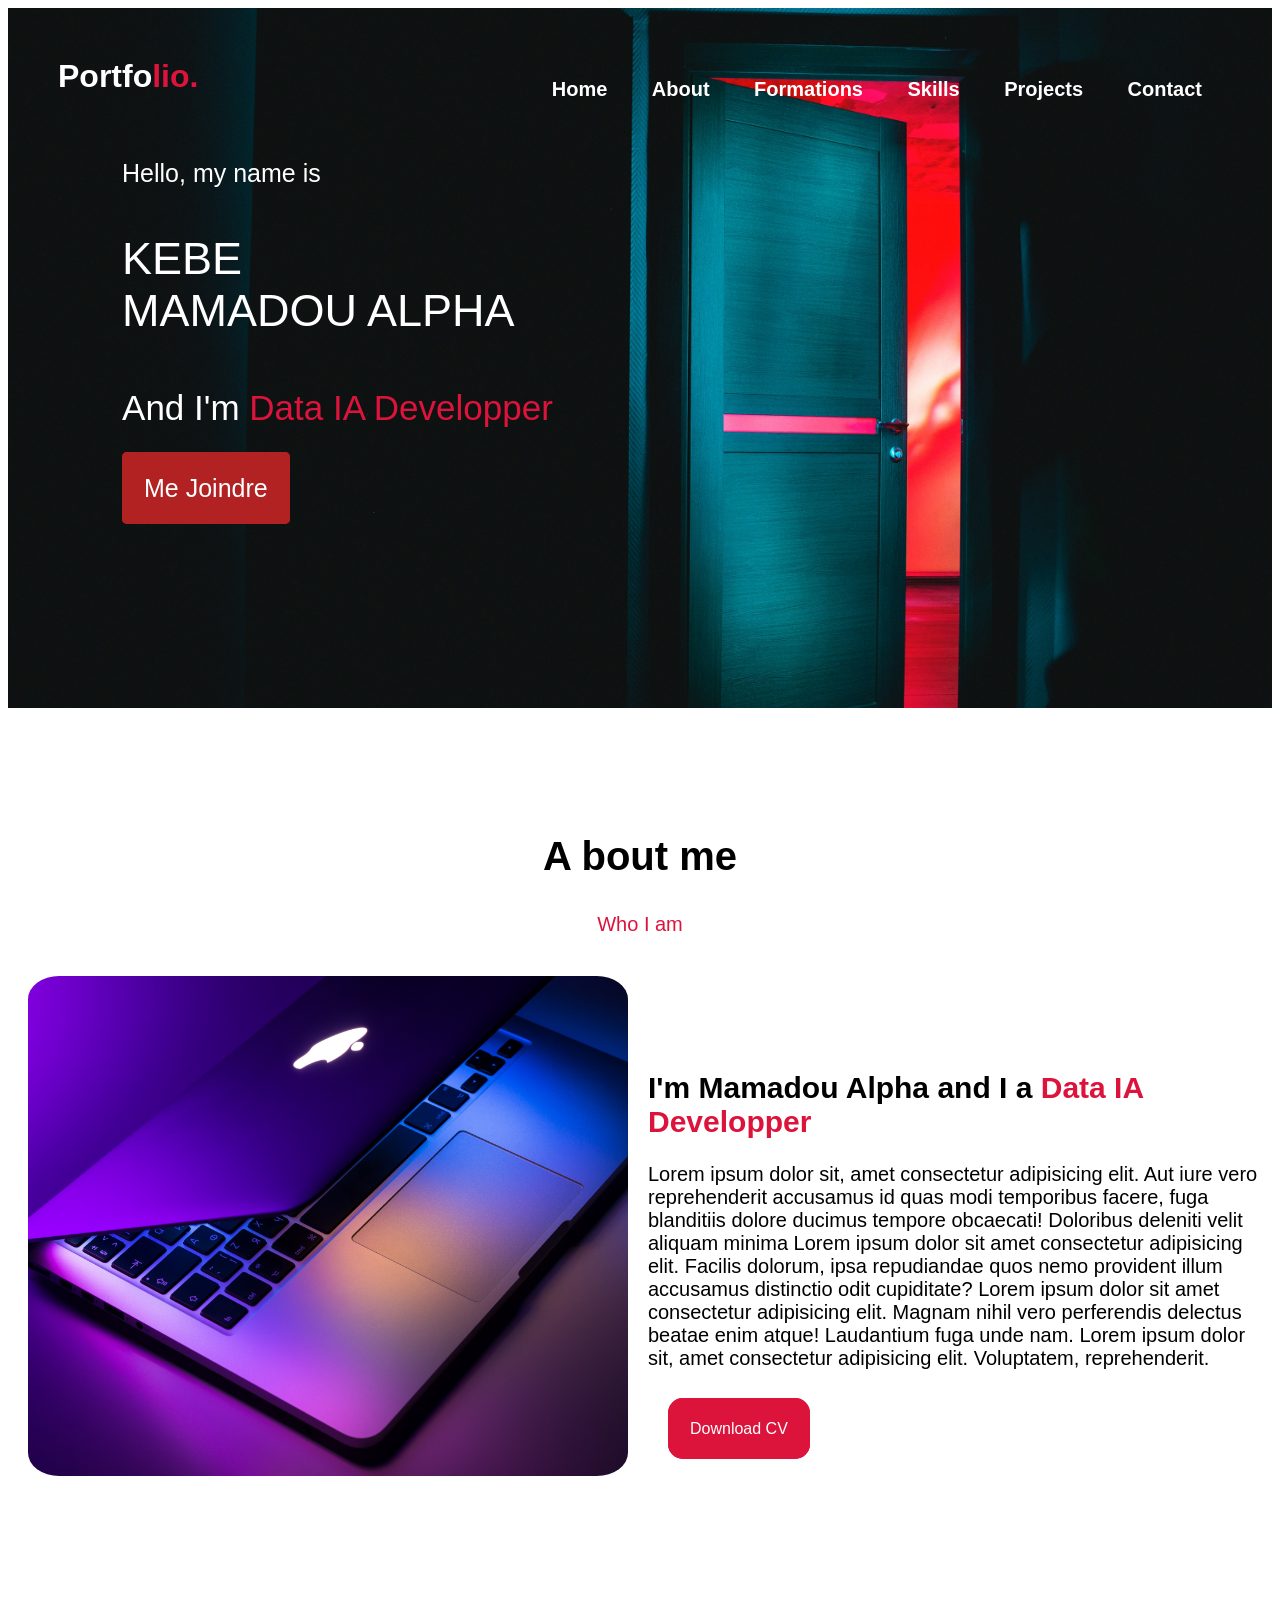
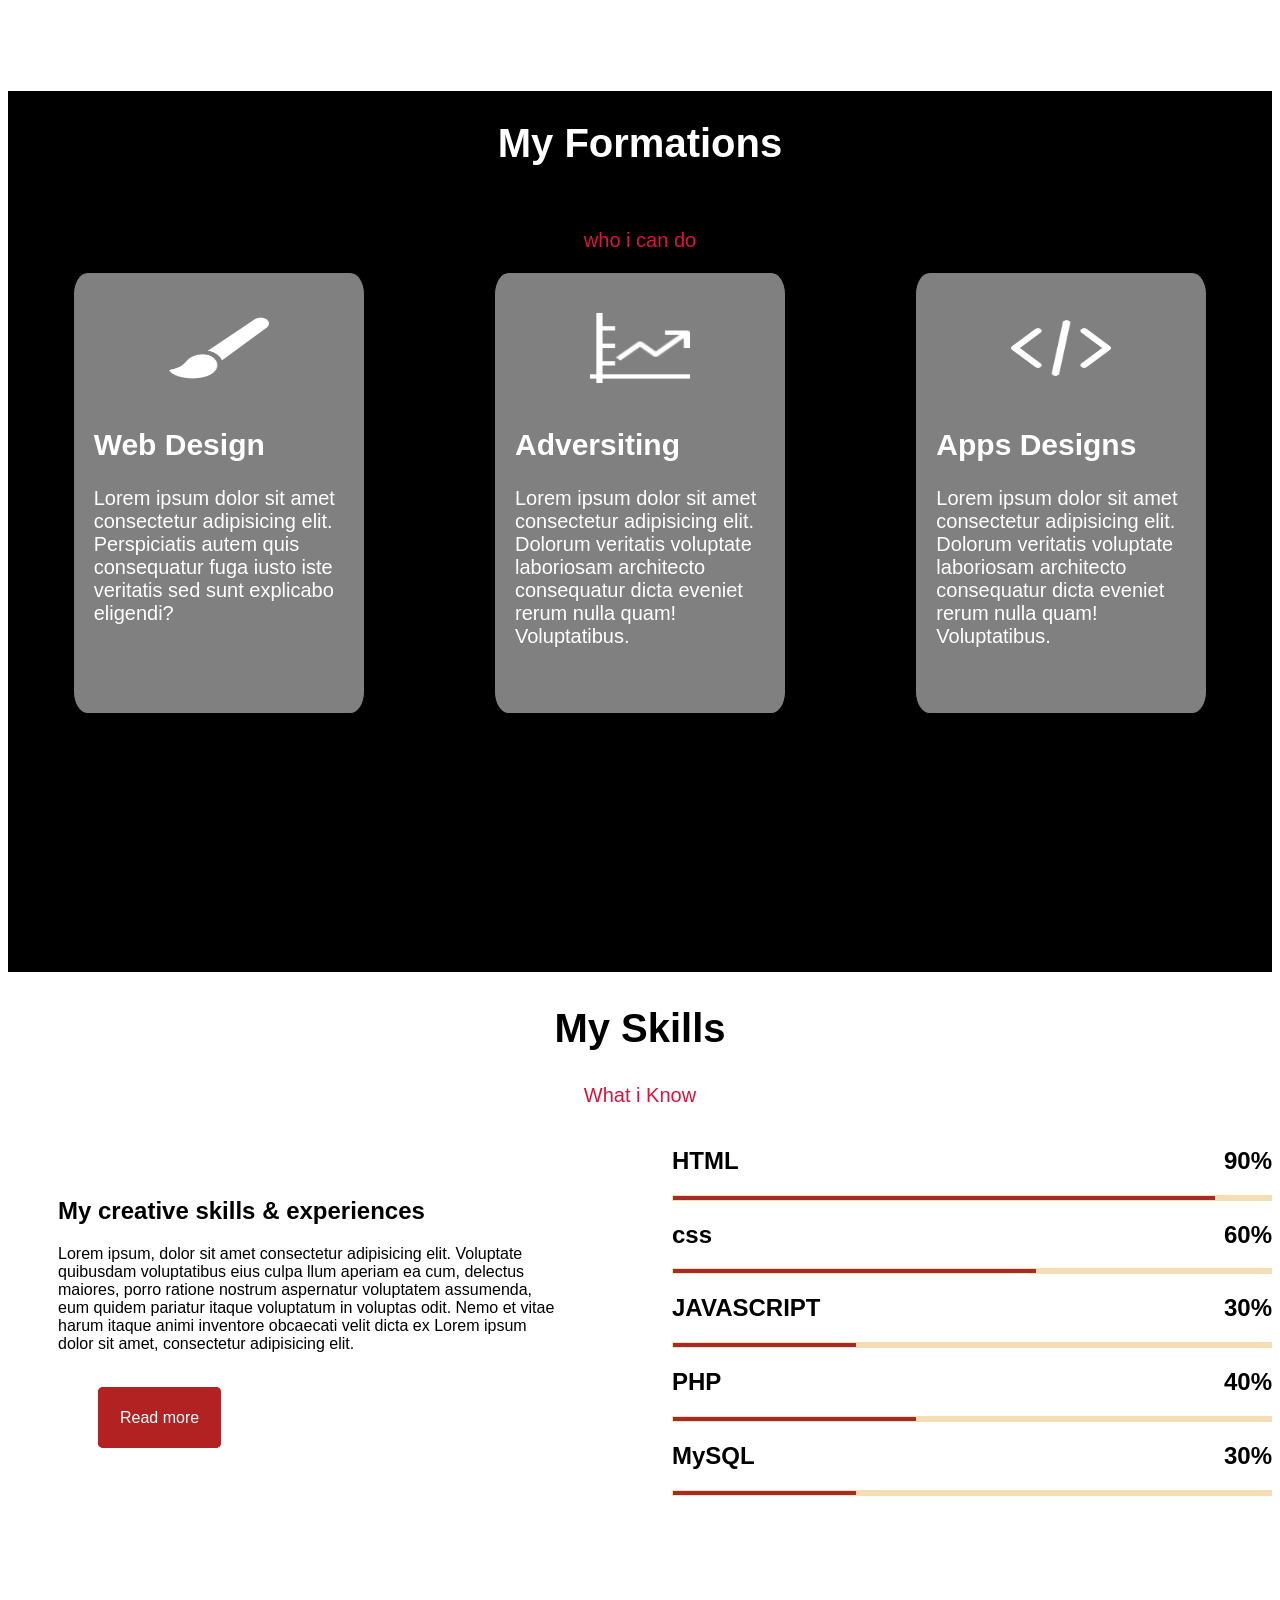
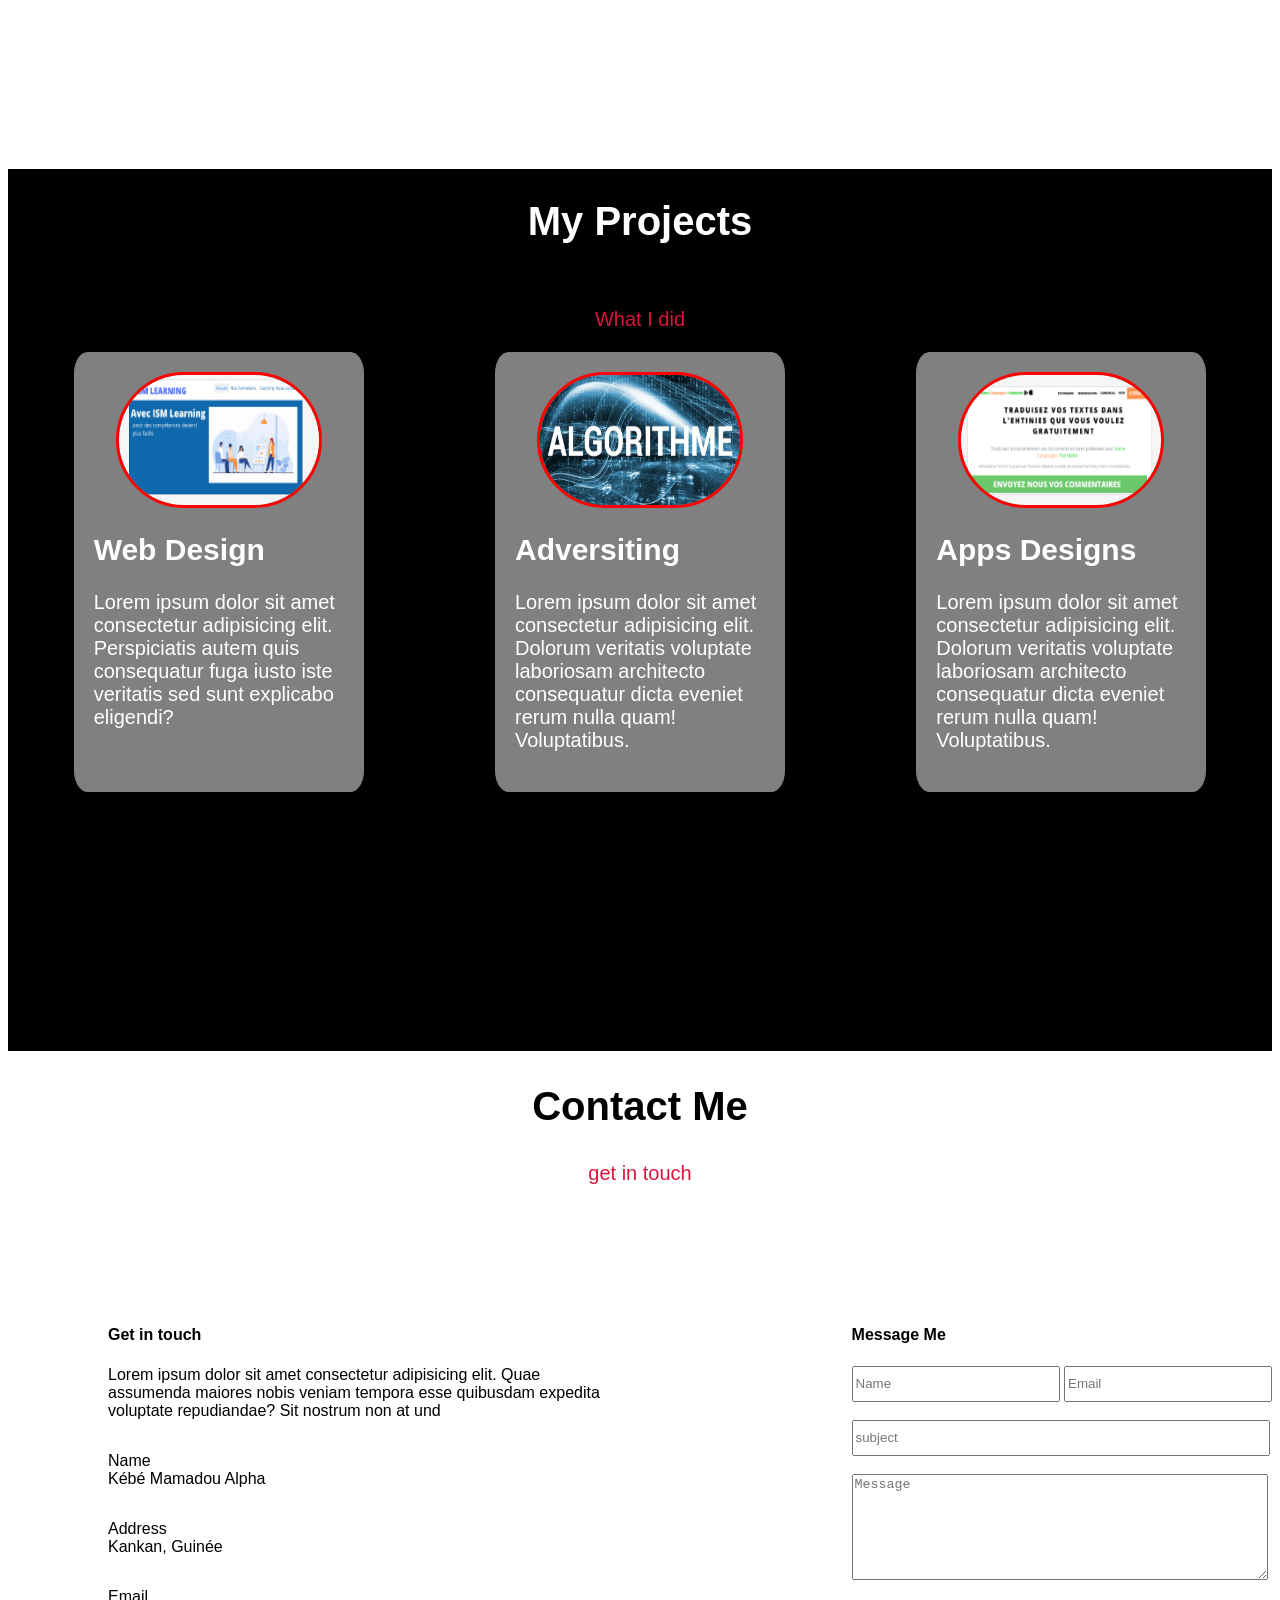
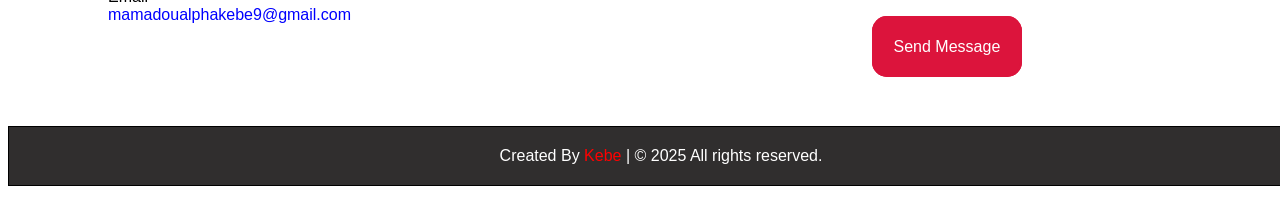
<file: index.html>
<!DOCTYPE html>
<html lang="fr">

<head>
    <meta charset="UTF-8">
    <meta name="viewport" content="width=device-width, initial-scale=1.0">
    <title>Menu</title>
    <link rel="stylesheet" href="style.css">
</head>

<body>
    <header>
        <h1 class="couleur">Portfo<span>lio.</span></h1>
        <nav>
            <ul>
                <li><a href="#" class="menu">Home</a></li>
                <li><a href="#" class="menu">About</a></li>
                <li><a href="#" class="menu">Formations</a></li>
                <li><a href="#" class="menu">Skills</a></li>
                <li><a href="#" class="menu">Projects</a></li>
                <li><a href="#" class="menu">Contact</a></li>
            </ul>
        </nav>
        <div class="info">
            <p class="hello">Hello, my name is</p>
            <p class="nom">KEBE <br> MAMADOU ALPHA</p>
            <P class="metier">And I'm <span>Data IA Developper</span></P>
            <a href="#" class="lien">Me Joindre</a>
        </div>

    </header>
    <section class="sect">
        <div class="section_1">
            <h1 class="bout">A bout me</h1>
            <p class="crimson">Who I am</p>
            <div>
                <img src="MacBook.jpeg" alt="" class="img">
            </div>
            <div class="margin_top">
                <h1 class="mamadou">I'm Mamadou Alpha and I a <span>Data IA Developper</span></h1>
                <p class="consec">Lorem ipsum dolor sit, amet consectetur adipisicing elit. Aut iure vero reprehenderit
                    accusamus id quas modi temporibus facere, fuga blanditiis dolore ducimus tempore obcaecati!
                    Doloribus deleniti velit aliquam minima Lorem ipsum dolor sit amet consectetur adipisicing elit.
                    Facilis dolorum, ipsa repudiandae quos nemo provident illum accusamus distinctio odit cupiditate?
                    Lorem ipsum dolor sit amet consectetur adipisicing elit. Magnam nihil vero perferendis delectus
                    beatae enim atque! Laudantium fuga unde nam. Lorem ipsum dolor sit, amet consectetur adipisicing
                    elit. Voluptatem, reprehenderit.</p>
                <div class="margin-top">
                    <a href="#" class="download">Download CV</a dowload>
                </div>

            </div>
        </div>
    </section>
    <section class="formation">
        <div class="section2">
            <h1 class="form">My Formations</h1>
            <p class="crimson">who i can do</p>
            <div class="colone">
                <div class="div">
                    <div class="profile">
                        <img src="paint-brush.png" alt="" class="png">
                    </div>
                    <div>
                        <h1>Web Design</h1>
                        <p> Lorem ipsum dolor sit amet consectetur adipisicing elit. Perspiciatis autem quis consequatur
                            fuga
                            iusto iste veritatis sed sunt explicabo eligendi?</p>
                    </div>
                </div>
                <div class="div">
                    <div class="profile">
                        <img src="analitic.png" alt="" class="png">
                    </div>
                    <div>
                        <h1>Adversiting</h1>
                        <p>Lorem ipsum dolor sit amet consectetur adipisicing elit. Dolorum veritatis voluptate
                            laboriosam
                            architecto consequatur dicta eveniet rerum nulla quam! Voluptatibus.</p>
                    </div>
                </div>
                <div class="div">
                    <div class="profile">
                        <img src="coding.png" alt="" class="png">
                    </div>
                    <div>
                        <h1>Apps Designs</h1>
                        <p>Lorem ipsum dolor sit amet consectetur adipisicing elit. Dolorum veritatis voluptate
                            laboriosam
                            architecto consequatur dicta eveniet rerum nulla quam! Voluptatibus.</p>
                    </div>
                </div>

            </div>
        </div>


    </section>
    <section>
        <div>
            <h1 class="bout">My Skills</h1>
            <p class="crimson">What i Know</p>
            <div class="creation">
                <div class="creative">
                    <div class="skills">
                        <h1>My creative skills & experiences</h1>
                        <p>Lorem ipsum, dolor sit amet consectetur adipisicing elit. Voluptate quibusdam voluptatibus
                            eius
                            culpa llum aperiam ea cum, delectus maiores, porro ratione nostrum aspernatur voluptatem
                            assumenda, eum quidem pariatur itaque voluptatum in voluptas odit. Nemo et vitae harum
                            itaque
                            animi inventore obcaecati velit dicta ex Lorem ipsum dolor sit amet, consectetur adipisicing
                            elit.</p>
                    </div>
                    <div class="ref">
                        <a href="#" class="lien">Read more</a>
                    </div>
                </div>
                <div class="java">
                    <div class="creation2">
                        <h1>HTML</h1>
                        <h1>90%</h1>
                    </div>
                    <div class="bar">
                        <div class="bar_">
                        </div>
                    </div>
                    <div class="creation2">
                        <h1>css</h1>
                        <h1>60%</h1>
                    </div>
                    <div class="bar">
                        <div class="bar_2">
                        </div>
                    </div>
                    <div class="creation2">
                        <h1>JAVASCRIPT</h1>
                        <h1>30%</h1>
                    </div>
                    <div class="bar">
                        <div class="bar_3">
                        </div>
                    </div>
                    <div class="creation2">
                        <h1>PHP</h1>
                        <h1>40%</h1>
                    </div>
                    <div class="bar">
                        <div class="bar_4">
                        </div>
                    </div>
                    <div class="creation2">
                        <h1>MySQL</h1>
                        <h1>30%</h1>
                    </div>
                    <div class="bar">
                        <div class="bar_5">
                        </div>
                    </div>
                </div>
            </div>

        </div>
    </section>
    <section class="formation">
        <div class="section2">
            <h1 class="form">My Projects</h1>
            <p class="crimson">What I did</p>
            <div class="colone">
                <div class="div">
                    <div class="profile">
                        <img src="profile-2.png" alt="" class="w_image">
                    </div>
                    <div>
                        <h1>Web Design</h1>
                        <p>Lorem ipsum dolor sit amet consectetur adipisicing elit. Perspiciatis autem quis consequatur
                            fuga
                            iusto iste veritatis sed sunt explicabo eligendi?</p>
                    </div>
                </div>
                <div class="div">
                    <div class="profile">
                        <img src="profile-3.jpeg" alt="" class="w_image">
                    </div>
                    <div>
                        <h1>Adversiting</h1>
                        <p>Lorem ipsum dolor sit amet consectetur adipisicing elit. Dolorum veritatis voluptate
                            laboriosam
                            architecto consequatur dicta eveniet rerum nulla quam! Voluptatibus.</p>
                    </div>

                </div>
                <div class="div">
                    <div class="profile">
                        <img src="profile-4.png" alt="" class="w_image">
                    </div>
                    <div>
                        <h1>Apps Designs</h1>
                        <p>Lorem ipsum dolor sit amet consectetur adipisicing elit. Dolorum veritatis voluptate
                            laboriosam
                            architecto consequatur dicta eveniet rerum nulla quam! Voluptatibus.</p>
                    </div>
                </div>
            </div>
        </div>


    </section>
    <section>
        <h1 class="bout">Contact Me</h1>
        <p class="crimson">get in touch</p>
        <div class="fin">
            <div class="get">
                <h4>Get in touch</h4>
                <p>
                    Lorem ipsum dolor sit amet consectetur adipisicing elit. Quae assumenda maiores nobis veniam tempora
                    esse
                    quibusdam expedita voluptate repudiandae? Sit nostrum non at und
                </p>
                <div class="adress">
                    <div class="adress2">
                        <p>Name <br>
                            Kébé Mamadou Alpha</p>
                    </div>
                </div>
                <div class="adress">
                    <div class="adress2">
                        <p>Address <br>
                            Kankan, Guinée</p>
                    </div>
                </div>
                <div class="adress">
                    <div class="adress2">
                        <p>Email <br>
                            <a class="email-link" href="">mamadoualphakebe9@gmail.com</a>
                        </p>
                    </div>
                </div>
            </div>
            <div id="fin">
                <h4>Message Me</h4>
                <form action="">
                    <input type="text" placeholder="Name">
                    <input type="email" name="" id="" placeholder="Email"><br><br>
                    <input type="text" name="" id="bb" placeholder="subject"><br><br>
                    <textarea name="" id="" placeholder="Message"></textarea><br><br><br><br>
                    <a href="" class="send">Send Message</a>
                </form>
            </div>
        </div>

    </section><br><br><br>
    <footer class="foot">
        <p class="spam">Created By<span class="span"> Kebe</span> | © 2025 All rights reserved.</p>
    </footer>




</body>

</html>
</file>
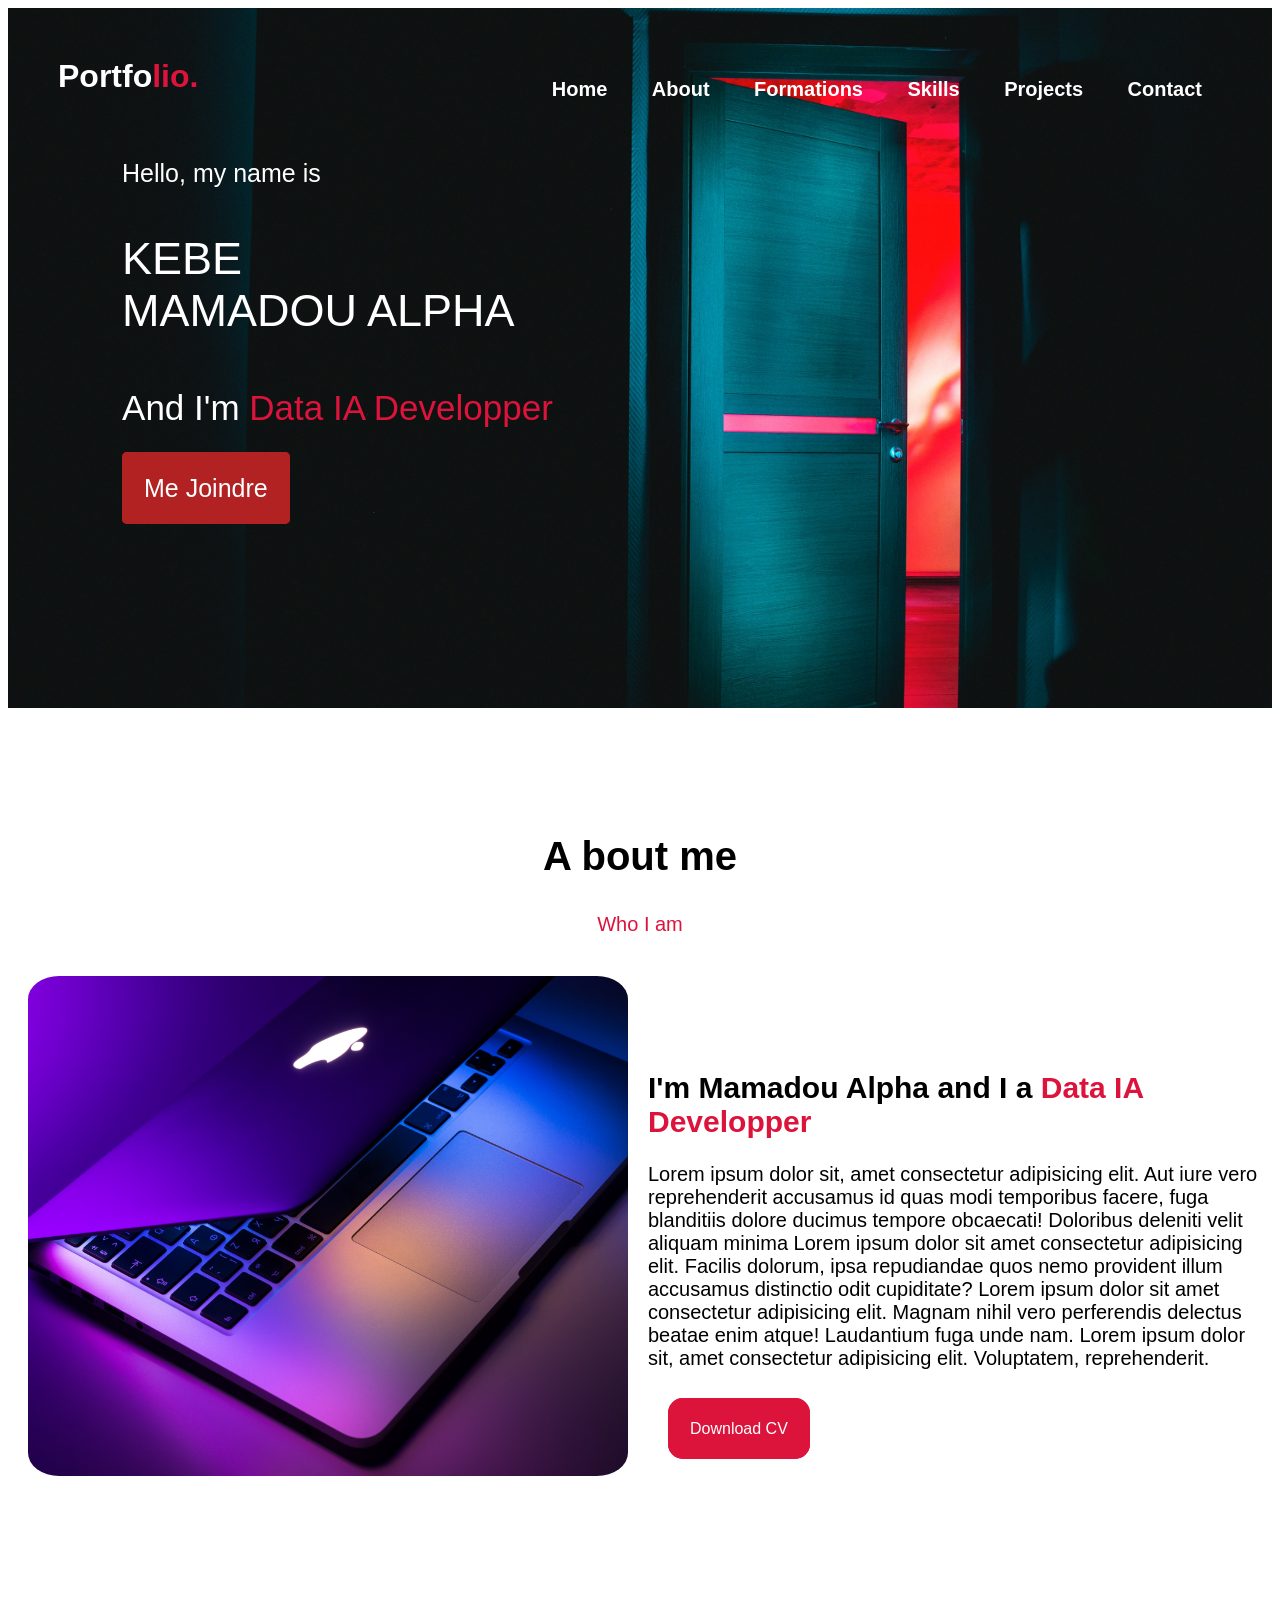
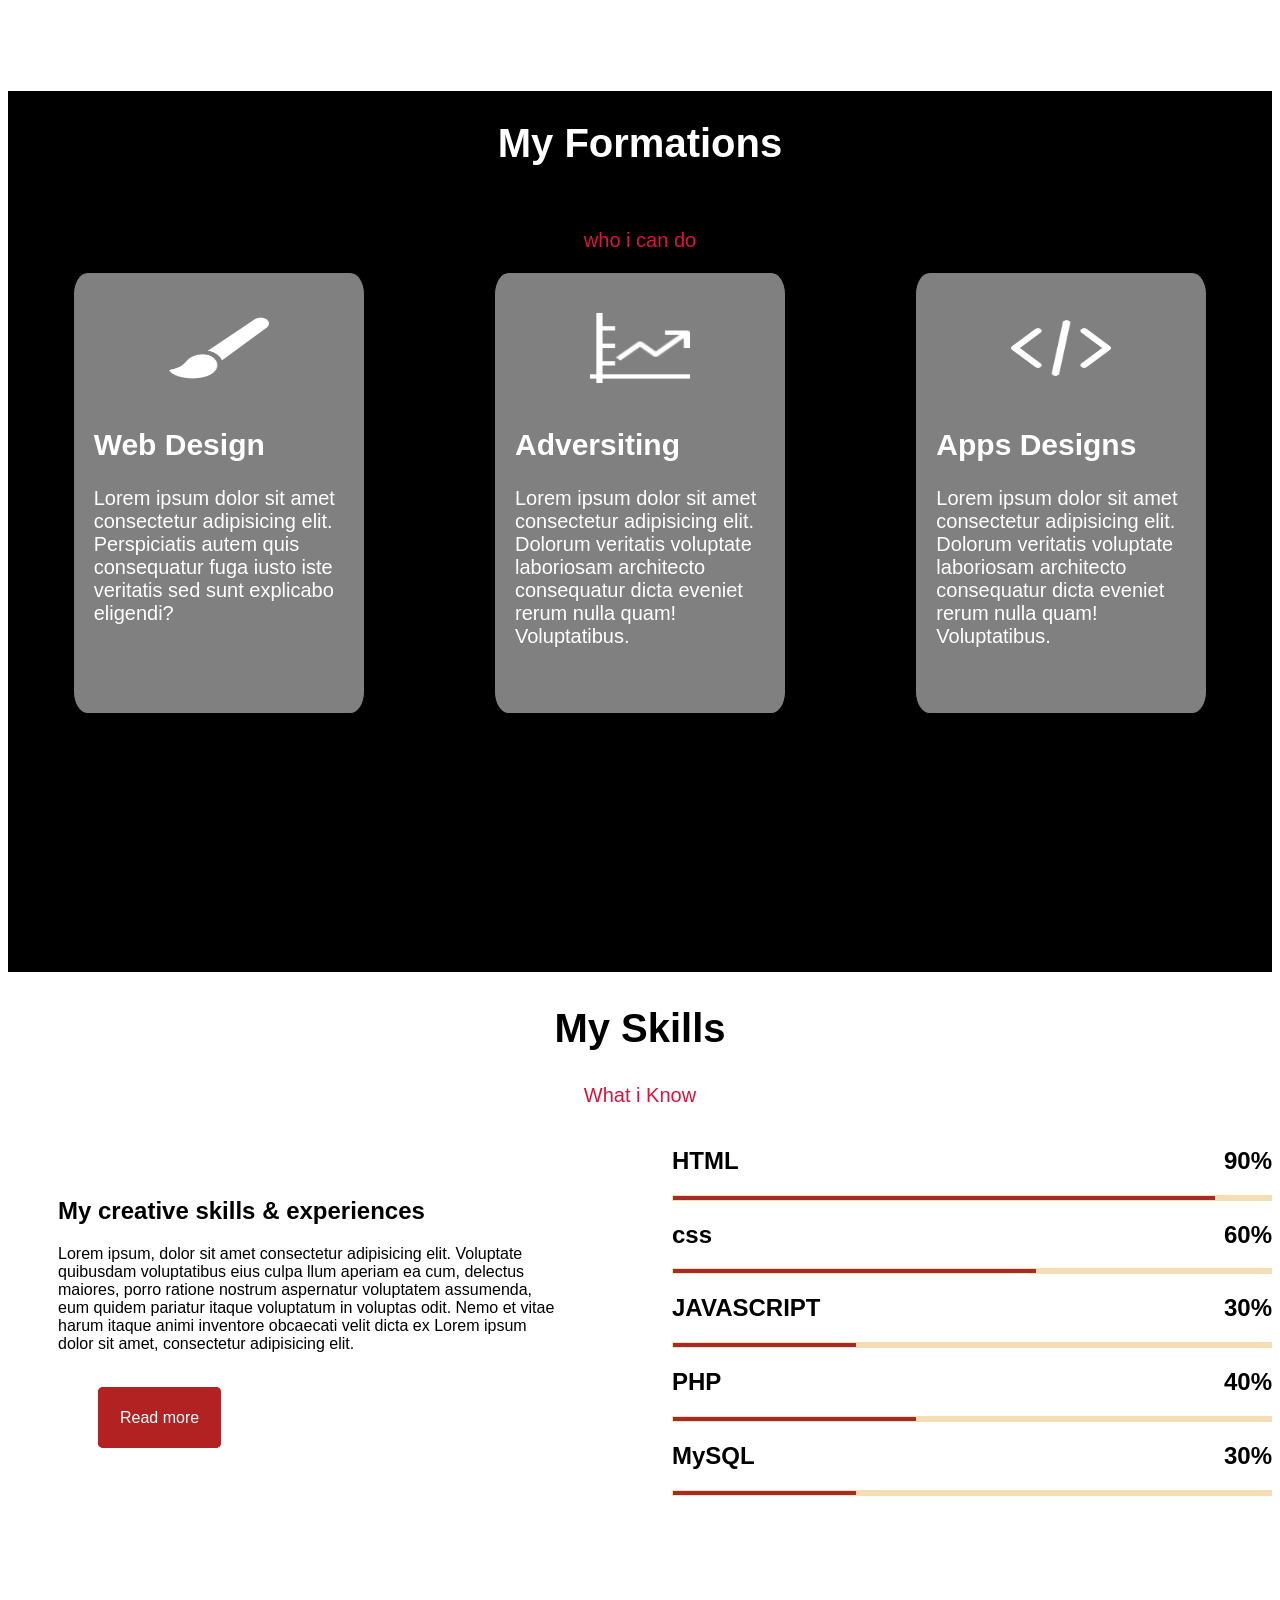
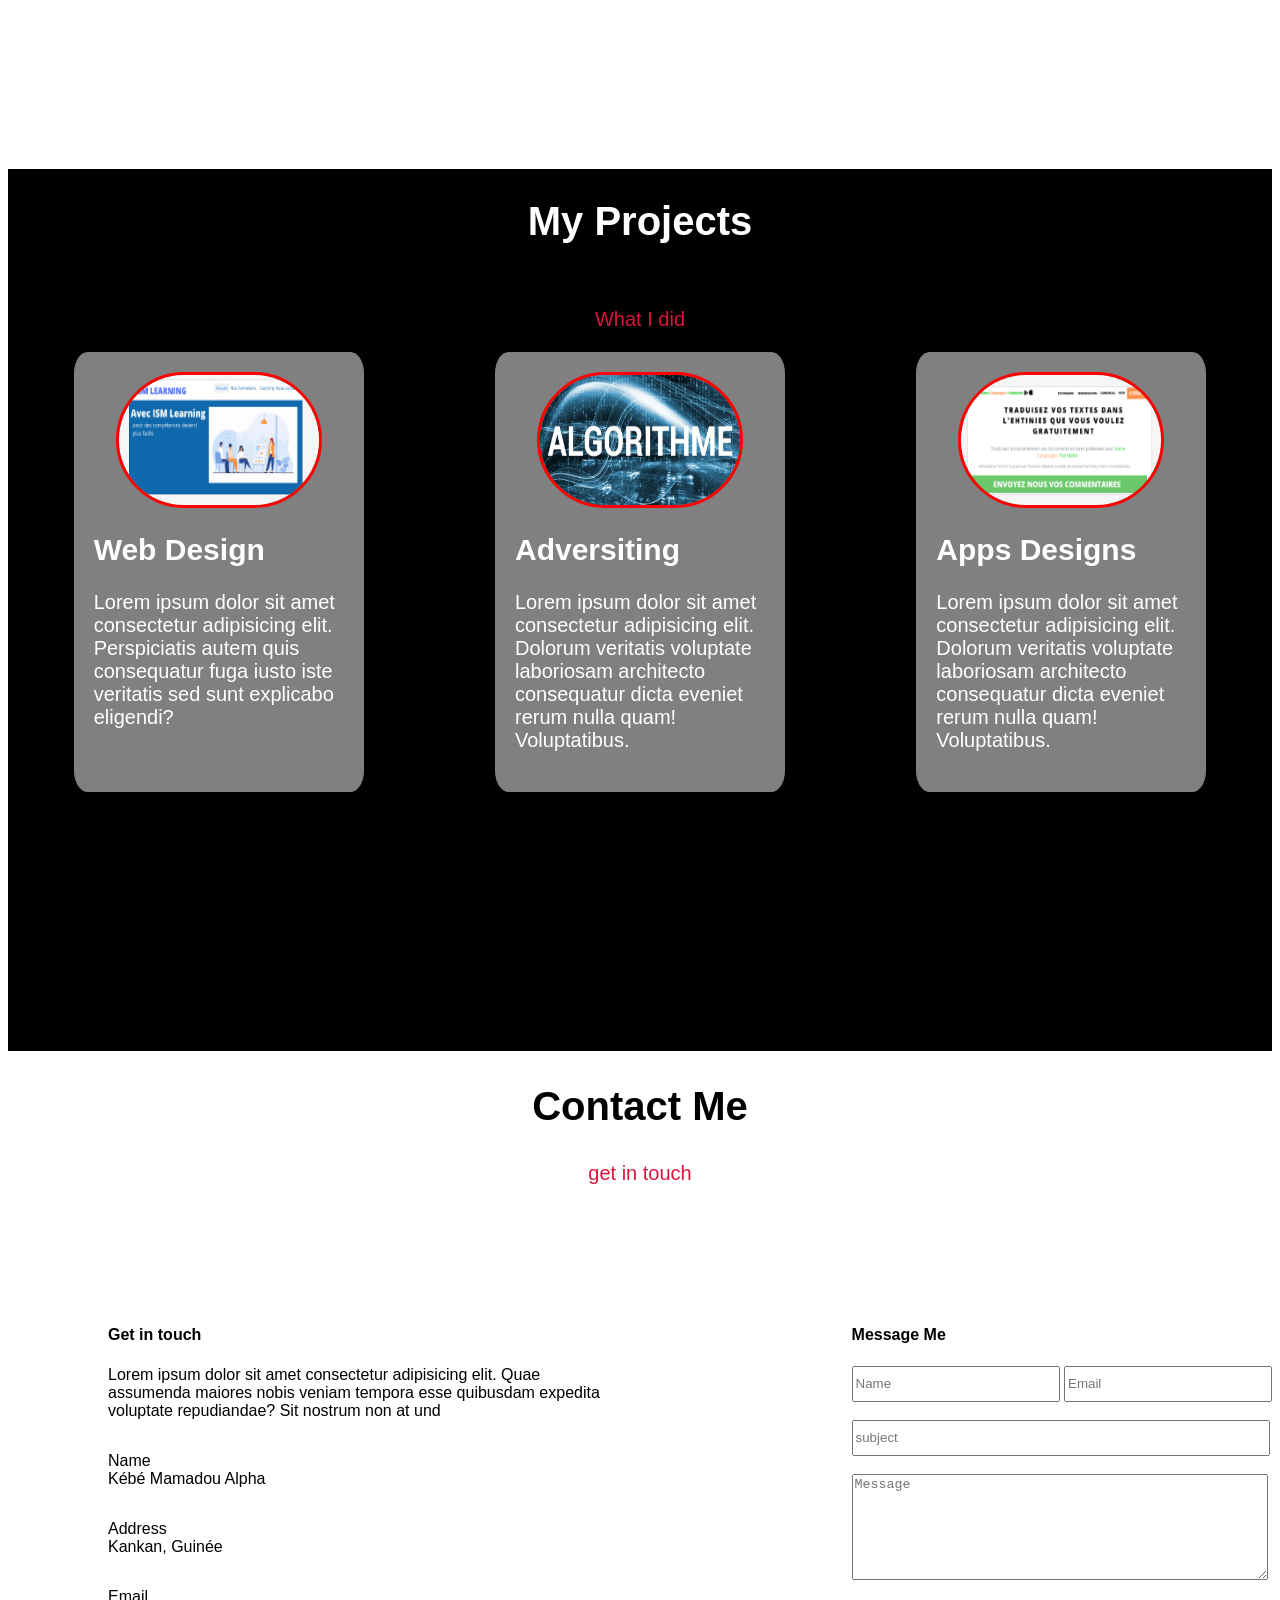
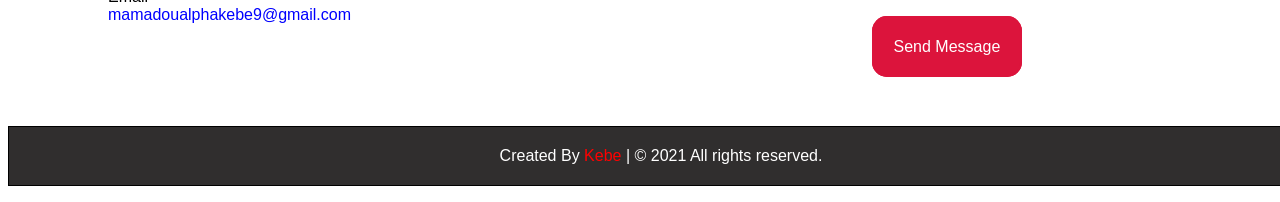
<file: menu.html>
<!DOCTYPE html>
<html lang="fr">

<head>
    <meta charset="UTF-8">
    <meta name="viewport" content="width=device-width, initial-scale=1.0">
    <title>Menu</title>
    <link rel="stylesheet" href="style.css">
</head>

<body>
    <header>
        <h1 class="couleur">Portfo<span>lio.</span></h1>
        <nav>
            <ul>
                <li><a href="#" class="menu">Home</a></li>
                <li><a href="#" class="menu">About</a></li>
                <li><a href="#" class="menu">Formations</a></li>
                <li><a href="#" class="menu">Skills</a></li>
                <li><a href="#" class="menu">Projects</a></li>
                <li><a href="#" class="menu">Contact</a></li>
            </ul>
        </nav>
        <div class="info">
            <p class="hello">Hello, my name is</p>
            <p class="nom">KEBE <br> MAMADOU ALPHA</p>
            <P class="metier">And I'm <span>Data IA Developper</span></P>
            <a href="#" class="lien">Me Joindre</a>
        </div>

    </header>
    <section class="sect">
        <div class="section_1">
            <h1 class="bout">A bout me</h1>
            <p class="crimson">Who I am</p>
            <div>
                <img src="MacBook.jpeg" alt="" class="img">
            </div>
            <div class="margin_top">
                <h1 class="mamadou">I'm Mamadou Alpha and I a <span>Data IA Developper</span></h1>
                <p class="consec">Lorem ipsum dolor sit, amet consectetur adipisicing elit. Aut iure vero reprehenderit
                    accusamus id quas modi temporibus facere, fuga blanditiis dolore ducimus tempore obcaecati!
                    Doloribus deleniti velit aliquam minima Lorem ipsum dolor sit amet consectetur adipisicing elit.
                    Facilis dolorum, ipsa repudiandae quos nemo provident illum accusamus distinctio odit cupiditate?
                    Lorem ipsum dolor sit amet consectetur adipisicing elit. Magnam nihil vero perferendis delectus
                    beatae enim atque! Laudantium fuga unde nam. Lorem ipsum dolor sit, amet consectetur adipisicing
                    elit. Voluptatem, reprehenderit.</p>
                <div class="margin-top">
                    <a href="#" class="download">Download CV</a dowload>
                </div>

            </div>
        </div>
    </section>
    <section class="formation">
        <div class="section2">
            <h1 class="form">My Formations</h1>
            <p class="crimson">who i can do</p>
            <div class="colone">
                <div class="div">
                    <div class="profile">
                        <img src="paint-brush.png" alt="" class="png">
                    </div>
                    <div>
                        <h1>Web Design</h1>
                        <p> Lorem ipsum dolor sit amet consectetur adipisicing elit. Perspiciatis autem quis consequatur
                            fuga
                            iusto iste veritatis sed sunt explicabo eligendi?</p>
                    </div>
                </div>
                <div class="div">
                    <div class="profile">
                        <img src="analitic.png" alt="" class="png">
                    </div>
                    <div>
                        <h1>Adversiting</h1>
                        <p>Lorem ipsum dolor sit amet consectetur adipisicing elit. Dolorum veritatis voluptate
                            laboriosam
                            architecto consequatur dicta eveniet rerum nulla quam! Voluptatibus.</p>
                    </div>
                </div>
                <div class="div">
                    <div class="profile">
                        <img src="coding.png" alt="" class="png">
                    </div>
                    <div>
                        <h1>Apps Designs</h1>
                        <p>Lorem ipsum dolor sit amet consectetur adipisicing elit. Dolorum veritatis voluptate
                            laboriosam
                            architecto consequatur dicta eveniet rerum nulla quam! Voluptatibus.</p>
                    </div>
                </div>

            </div>
        </div>


    </section>
    <section>
        <div>
            <h1 class="bout">My Skills</h1>
            <p class="crimson">What i Know</p>
            <div class="creation">
                <div class="creative">
                    <div class="skills">
                        <h1>My creative skills & experiences</h1>
                        <p>Lorem ipsum, dolor sit amet consectetur adipisicing elit. Voluptate quibusdam voluptatibus
                            eius
                            culpa llum aperiam ea cum, delectus maiores, porro ratione nostrum aspernatur voluptatem
                            assumenda, eum quidem pariatur itaque voluptatum in voluptas odit. Nemo et vitae harum
                            itaque
                            animi inventore obcaecati velit dicta ex Lorem ipsum dolor sit amet, consectetur adipisicing
                            elit.</p>
                    </div>
                    <div class="ref">
                        <a href="#" class="lien">Read more</a>
                    </div>
                </div>
                <div class="java">
                    <div class="creation2">
                        <h1>HTML</h1>
                        <h1>90%</h1>
                    </div>
                    <div class="bar">
                        <div class="bar_">
                        </div>
                    </div>
                    <div class="creation2">
                        <h1>css</h1>
                        <h1>60%</h1>
                    </div>
                    <div class="bar">
                        <div class="bar_2">
                        </div>
                    </div>
                    <div class="creation2">
                        <h1>JAVASCRIPT</h1>
                        <h1>30%</h1>
                    </div>
                    <div class="bar">
                        <div class="bar_3">
                        </div>
                    </div>
                    <div class="creation2">
                        <h1>PHP</h1>
                        <h1>40%</h1>
                    </div>
                    <div class="bar">
                        <div class="bar_4">
                        </div>
                    </div>
                    <div class="creation2">
                        <h1>MySQL</h1>
                        <h1>30%</h1>
                    </div>
                    <div class="bar">
                        <div class="bar_5">
                        </div>
                    </div>
                </div>
            </div>

        </div>
    </section>
    <section class="formation">
        <div class="section2">
            <h1 class="form">My Projects</h1>
            <p class="crimson">What I did</p>
            <div class="colone">
                <div class="div">
                    <div class="profile">
                        <img src="profile-2.png" alt="" class="w_image">
                    </div>
                    <div>
                        <h1>Web Design</h1>
                        <p>Lorem ipsum dolor sit amet consectetur adipisicing elit. Perspiciatis autem quis consequatur
                            fuga
                            iusto iste veritatis sed sunt explicabo eligendi?</p>
                    </div>
                </div>
                <div class="div">
                    <div class="profile">
                        <img src="profile-3.jpeg" alt="" class="w_image">
                    </div>
                    <div>
                        <h1>Adversiting</h1>
                        <p>Lorem ipsum dolor sit amet consectetur adipisicing elit. Dolorum veritatis voluptate
                            laboriosam
                            architecto consequatur dicta eveniet rerum nulla quam! Voluptatibus.</p>
                    </div>

                </div>
                <div class="div">
                    <div class="profile">
                        <img src="profile-4.png" alt="" class="w_image">
                    </div>
                    <div>
                        <h1>Apps Designs</h1>
                        <p>Lorem ipsum dolor sit amet consectetur adipisicing elit. Dolorum veritatis voluptate
                            laboriosam
                            architecto consequatur dicta eveniet rerum nulla quam! Voluptatibus.</p>
                    </div>
                </div>
            </div>
        </div>


    </section>
    <section>
        <h1 class="bout">Contact Me</h1>
        <p class="crimson">get in touch</p>
        <div class="fin">
            <div class="get">
                <h4>Get in touch</h4>
                <p>
                    Lorem ipsum dolor sit amet consectetur adipisicing elit. Quae assumenda maiores nobis veniam tempora
                    esse
                    quibusdam expedita voluptate repudiandae? Sit nostrum non at und
                </p>
                <div class="adress">
                    <div class="adress2">
                        <p>Name <br>
                            Kébé Mamadou Alpha</p>
                    </div>
                </div>
                <div class="adress">
                    <div class="adress2">
                        <p>Address <br>
                            Kankan, Guinée</p>
                    </div>
                </div>
                <div class="adress">
                    <div class="adress2">
                        <p>Email <br>
                            <a class="email-link" href="">mamadoualphakebe9@gmail.com</a>
                        </p>
                    </div>
                </div>
            </div>
            <div id="fin">
                <h4>Message Me</h4>
                <form action="">
                    <input type="text" placeholder="Name">
                    <input type="email" name="" id="" placeholder="Email"><br><br>
                    <input type="text" name="" id="bb" placeholder="subject"><br><br>
                    <textarea name="" id="" placeholder="Message"></textarea><br><br><br><br>
                    <a href="" class="send">Send Message</a>
                </form>
            </div>
        </div>

    </section><br><br><br>
    <footer class="foot">
        <p class="spam">Created By<span class="span"> Kebe</span> | © 2021 All rights reserved.</p>
    </footer>




</body>

</html>
</file>
<file: style.css>
.couleur {
    margin: 50px;
    float: left;
    font-family: Arial, Helvetica, sans-serif;
}

header {
    background-image: url(banner.jpeg);
    height: 700px;
    background-size: cover;
}

body {

    background-repeat: no-repeat;
    background-attachment: fixed;
    background-size: cover;
    font-family: Arial, Helvetica, sans-serif;
}

.couleur {
    color: white;
}

span {
    color: crimson;
    font-family: Arial, Helvetica, sans-serif;

}

ul {
    float: right;
    list-style: none;
    margin: 50px;
}

li {
    display: inline-block;
    margin: 20px;
    font-size: 20px;
}

.menu:hover {
    color: crimson;
    background-color: white;
    padding: 7px;
    border: 2px solid rgb(199, 15, 15);
    border-radius: 15px;

}

.menu {
    font-weight: bolder;
    color: white;
    text-decoration: none;
}

.info {
    color: white;
    float: left;
    margin: 10% -10%;
    line-height: 1.5;
    font-size: 25px;
    /* width: 400px; */
    font-family: Arial, Helvetica, sans-serif;
}

.hello {
    line-height: normal;
}

.nom {
    font-size: 45px;
    line-height: normal;
}

.metier {
    font-size: 35px;
}

.lien:hover {
    background-color: black;
    border: 1px solid red;
    border-radius: 5px;
    padding: 20px;
}

.lien {
    border: 2px solid firebrick;
    padding: 20px;
    border-radius: 5px;
    background-color: firebrick;
    color: white;
    text-decoration: none;
}

.bout {
    color: black;
    text-align: center;
    font-size: 40px;
}

.crimson {
    color: crimson;
    text-align: center;
    font-size: 20px;
}

.section_1 {
    background-color: white;
    margin-top: 10%;
    width: 100%;
    justify-content: space-between;

}

section img {
    width: 600px;
    height: 500px;
    float: left;
    padding: 20px;
    border-radius: 8%;

}



.mamadou {
    font-size: 30px;
}

.consec {
    font-size: 20px;
}

.download {
    background-color: crimson;
    color: white;
    padding: 20px;
    border: 2px solid crimson;
    border-radius: 15px;
    margin: 20px;
    text-decoration: none;
}

.download:hover {
    background-color: black;
    border: 1px solid red;
    border-radius: 5px;
    padding: 20px;
}


.margin_top {
    margin-top: 135px;
}

.margin-top {
    margin: 50px;
}

.section2 {
    margin-top: 20%;
    width: 100%;
    /* height: 100%; */
    background-color: black;
}

.form {
    color: white;
    text-align: center;
    font-size: 40px;
    padding: 30px;

}

.colone {
    display: flex;
    justify-content: space-around;

}

.div {
    color: white;
    background-color: grey;
    border: 1px solid black;
    height: 400px;
    width: 250px;
    font-size: 20px;
    border-radius: 5%;
    padding: 20px;
}

.div:hover {
    background-color: brown;
}

.creative {
    margin: 50px;
}

.ref {
    padding: 40px;
}

.skills {
    width: 500px;
}

.creation {
    display: flex;
    justify-content: space-between;
}

.creation2 {
    display: flex;
    justify-content: space-between;
}

.bar {
    background-color: wheat;
    border: 1px solid wheat;
}

.bar_ {
    background-color: brown;
    border: 2px solid brown;
    width: 90%;
}

.java {
    justify-content: space-between;
    width: 600px;
}

.bar_2 {
    background-color: brown;
    border: 2px solid brown;
    width: 60%
}

.bar_3 {
    background-color: brown;
    border: 2px solid brown;
    width: 30%;
}

.bar_4 {
    background-color: brown;
    border: 2px solid brown;
    width: 40%;
}

.bar_5 {
    background-color: brown;
    border: 2px solid brown;
    width: 30%;
}

.get {
    width: 500px;
    margin-left: 100px;
    margin-top: 100px;
}

.adress {
    display: flex;
}

.email-link {
    color: blue;
    text-decoration: none;
}

.send {
    background-color: crimson;
    color: white;
    padding: 20px;
    border: 2px solid crimson;
    border-radius: 15px;
    margin: 20px;
    text-decoration: none;
}

.send:hover {
    background-color: black;
    border: 1px solid red;
    border-radius: 5px;
    padding: 20px;
}
.fin{
    display: flex;
    justify-content: space-between;
}
#fin{
    margin-top: 100px;
}
.spam{
    text-align: center;
    border: 1px solid black;
    width: 100%;
    padding: 20px;
    color: white;
    background-color: rgb(48, 46, 46);
}
.span{
    color: red;
}
input{
    width: 200px;
    height: 30px;
}#bb{
    width: 410px;
}
textarea{
    width: 410px;
    height: 100px;
}
.w_image{
    width: 200px;
    height: 130px;
    border: 3px solid red;
    border-radius: 90px;
    padding:0%


}
.colone{
    height: 700px;
}
.profile{
    display: flex;
    justify-content: center;
}
.png{
      width: 100px;
    height: 70px;  
}
input:focus{
    outline: none;
    border: 2px solid violet;
    box-shadow: 0 0 25px violet;
}
</file>
